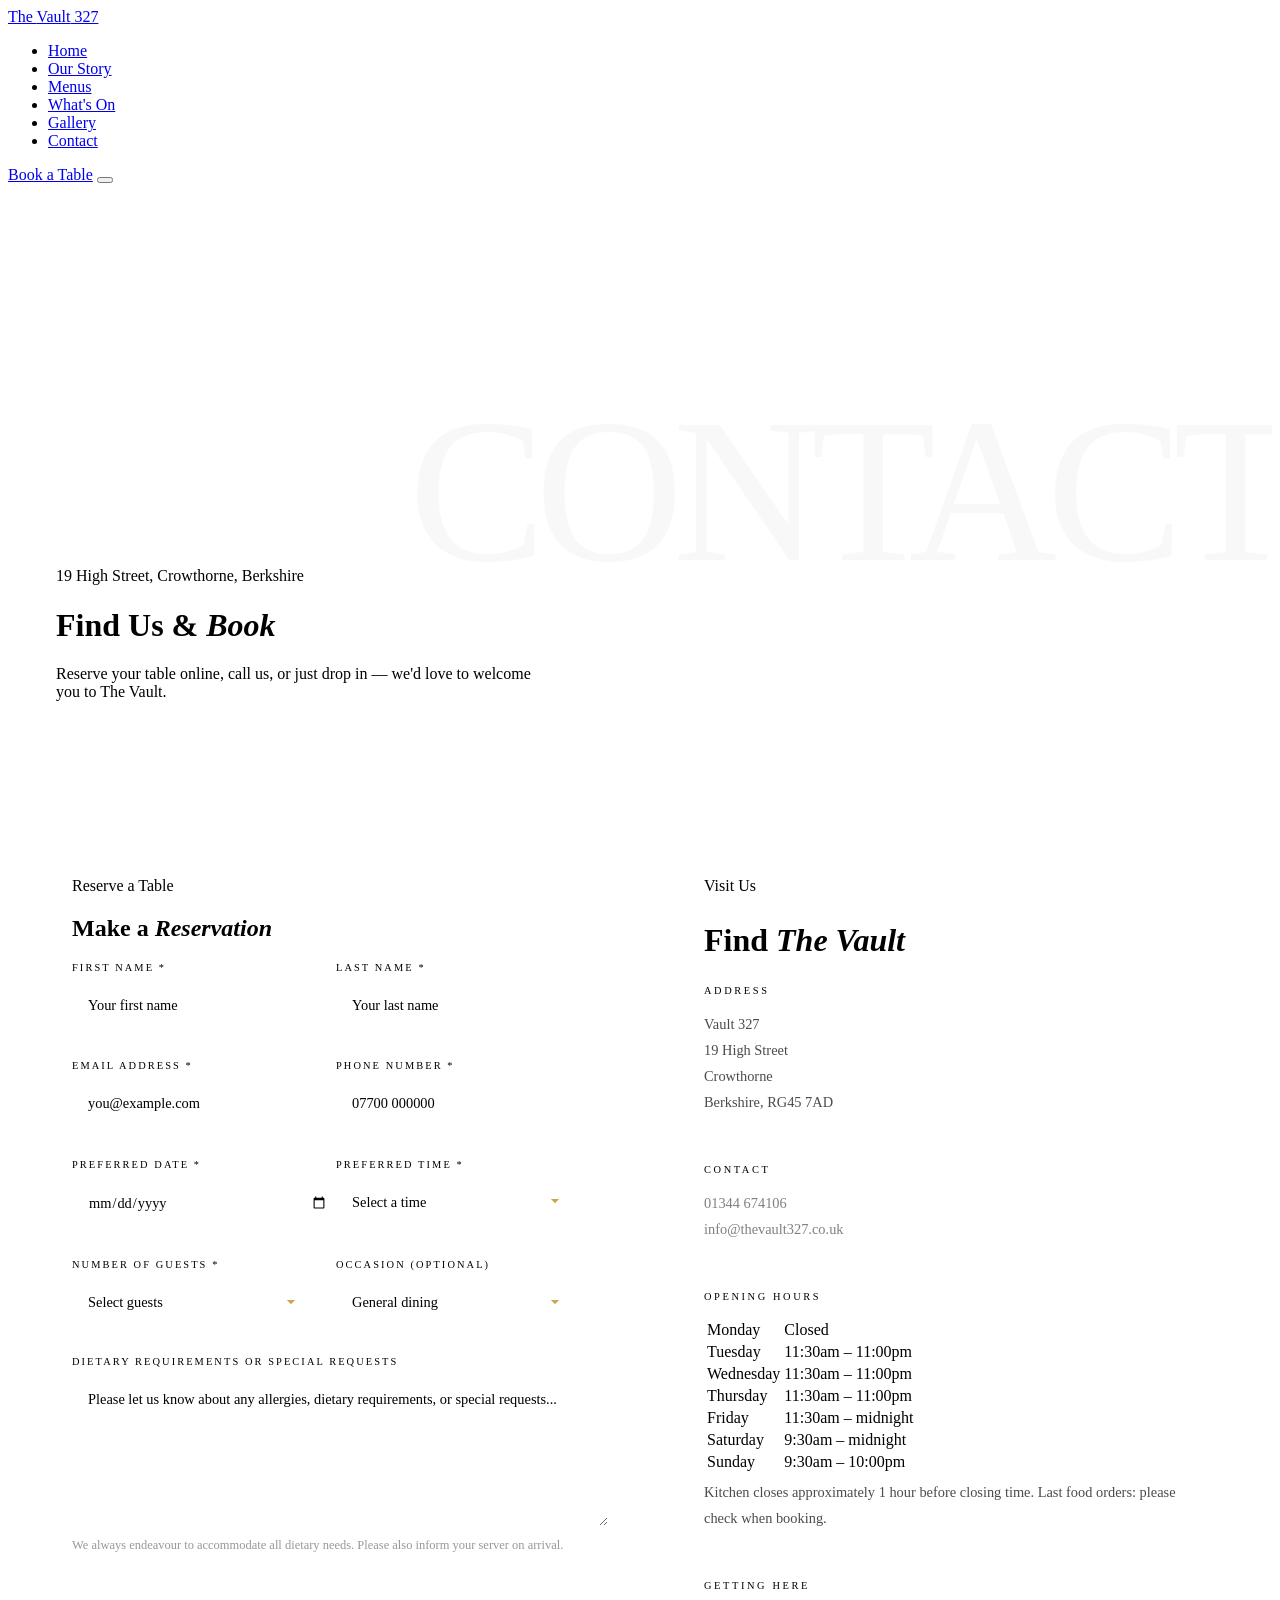
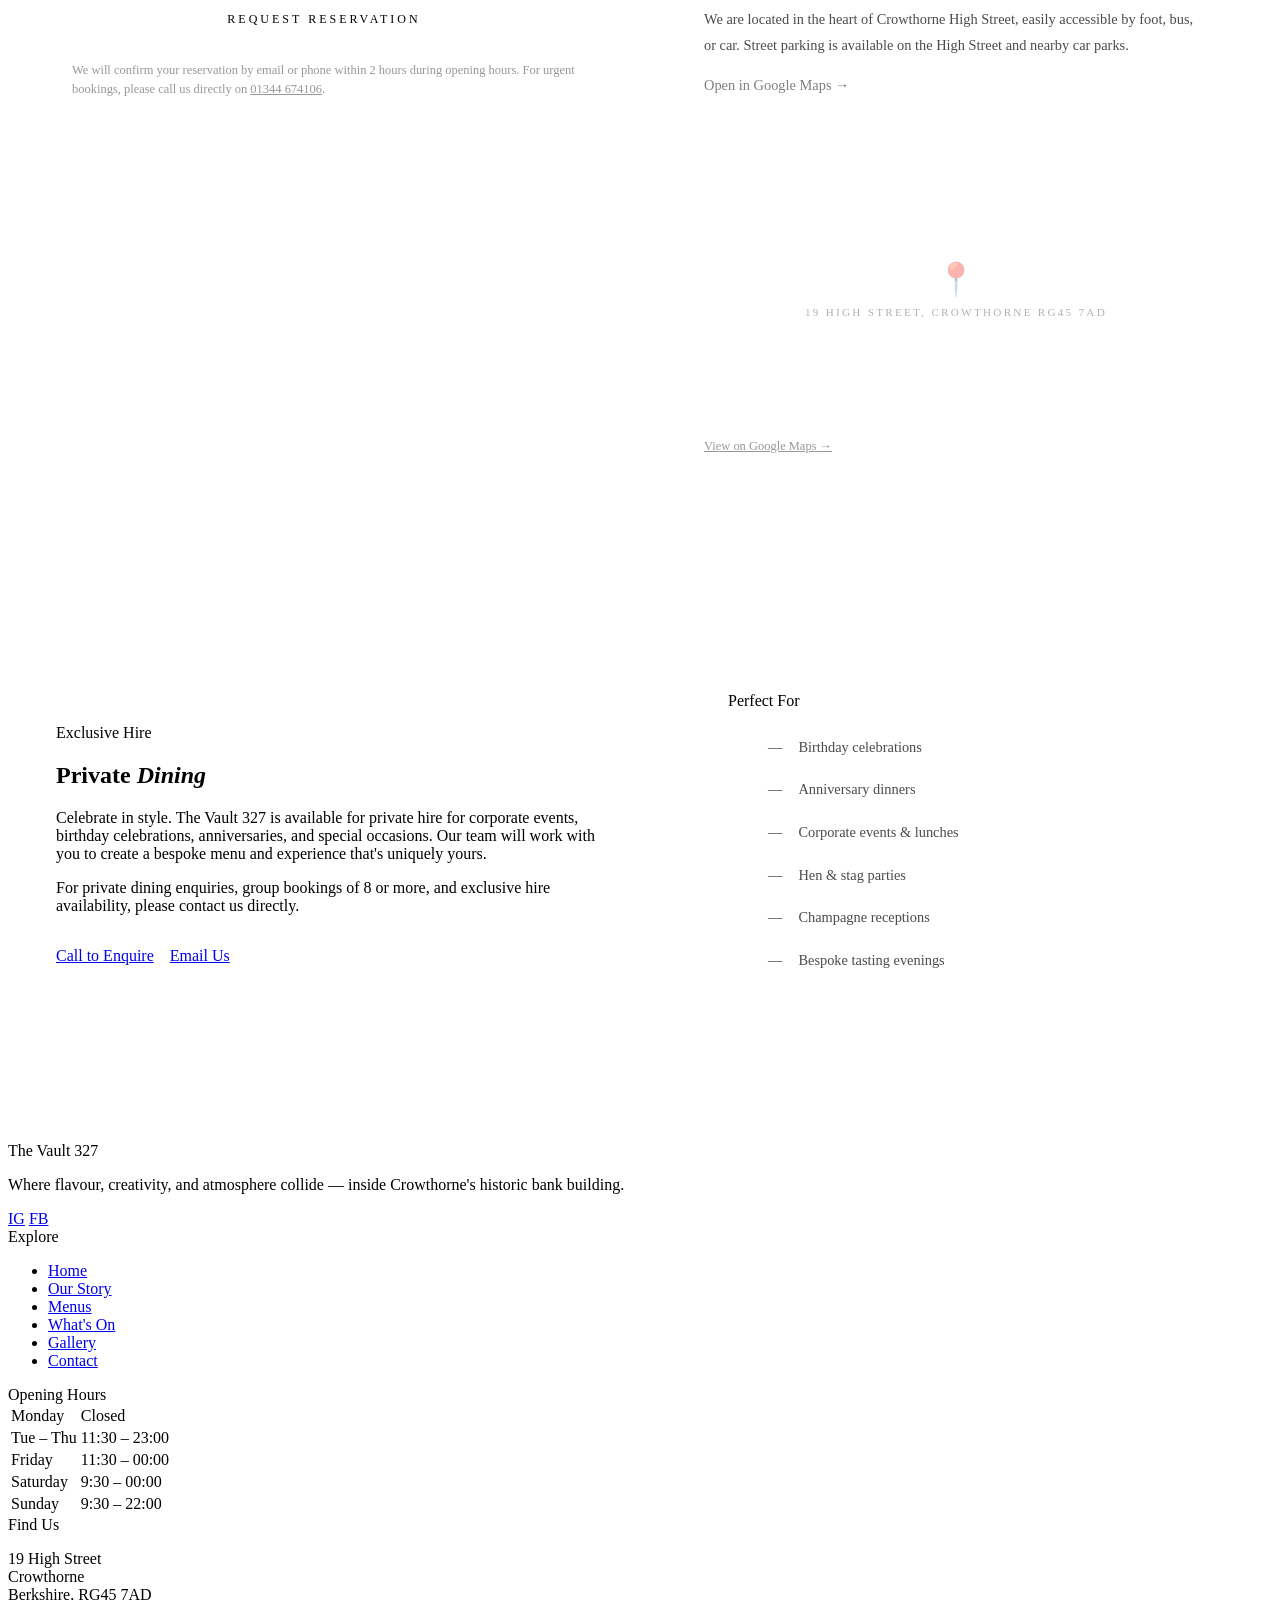
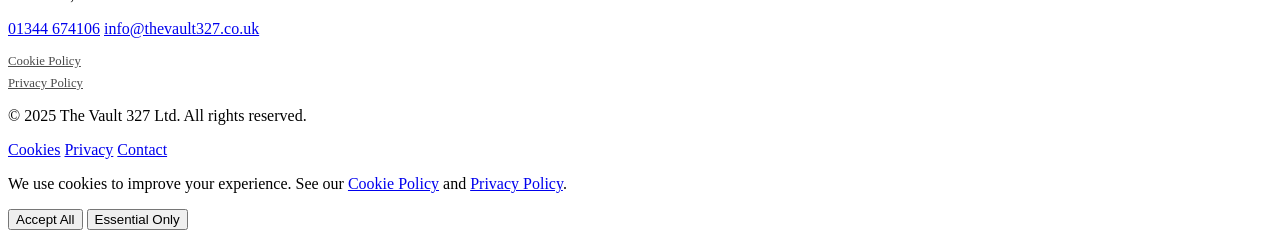
<file: events.html>
<!DOCTYPE html>
<html lang="en">
<head>
  <meta charset="UTF-8">
  <meta name="viewport" content="width=device-width, initial-scale=1.0">
  <title>Contact & Bookings — The Vault 327, Crowthorne</title>
  <meta name="description" content="Book a table at The Vault 327, Crowthorne. Call 01344 674106 or use our online booking form. 19 High Street, Crowthorne, Berkshire RG45 7AD.">
  <link rel="icon" type="image/svg+xml" href="public/favicon.svg">
  <link rel="stylesheet" href="public/style.css">
  <style>
    .contact-hero {
      background: var(--void);
      min-height: 45vh;
      display: flex;
      align-items: flex-end;
      padding: 8rem 3rem 5rem;
      position: relative;
      overflow: hidden;
    }
    .contact-hero::after {
      content: 'CONTACT';
      position: absolute;
      right: -1rem; top: 50%;
      transform: translateY(-50%);
      font-family: var(--font-display);
      font-size: 16vw;
      font-weight: 300;
      color: var(--gold);
      opacity: 0.025;
      letter-spacing: -0.05em;
      pointer-events: none;
    }
    .contact-hero-content { position: relative; z-index: 1; }

    /* Two col layout */
    .contact-main {
      display: grid;
      grid-template-columns: 1fr 1fr;
      min-height: 70vh;
    }
    .contact-form-col {
      background: var(--obsidian);
      padding: 5rem 4rem;
      border-right: 1px solid var(--border);
    }
    .contact-info-col {
      background: var(--charcoal);
      padding: 5rem 4rem;
    }

    /* Form */
    .form-group { margin-bottom: 2rem; }
    .form-group label {
      display: block;
      font-family: var(--font-sans);
      font-size: 0.65rem;
      letter-spacing: 0.2em;
      text-transform: uppercase;
      color: var(--gold);
      margin-bottom: 0.6rem;
    }
    .form-group input,
    .form-group select,
    .form-group textarea {
      width: 100%;
      background: transparent;
      border: 1px solid var(--border);
      color: var(--cream);
      font-family: var(--font-body);
      font-size: 0.9rem;
      padding: 0.9rem 1rem;
      outline: none;
      transition: border-color 0.3s;
      -webkit-appearance: none;
      appearance: none;
      border-radius: 0;
    }
    .form-group input::placeholder,
    .form-group textarea::placeholder { color: var(--muted); }
    .form-group input:focus,
    .form-group select:focus,
    .form-group textarea:focus { border-color: var(--gold); }
    .form-group textarea { min-height: 120px; resize: vertical; }
    .form-group select {
      background-image: url("data:image/svg+xml,%3Csvg xmlns='http://www.w3.org/2000/svg' viewBox='0 0 12 8'%3E%3Cpath fill='%23c9a84c' d='M1 1l5 5 5-5'/%3E%3C/svg%3E");
      background-repeat: no-repeat;
      background-position: right 1rem center;
      background-size: 10px;
      background-color: var(--charcoal);
    }
    .form-group select option { background: var(--charcoal); color: var(--cream); }
    .form-row { display: grid; grid-template-columns: 1fr 1fr; gap: 1.5rem; }
    .form-note { font-size: 0.78rem; color: var(--cream); opacity: 0.4; margin-top: 0.4rem; line-height: 1.5; }

    .form-submit {
      width: 100%;
      background: var(--gold);
      color: var(--obsidian);
      border: none;
      font-family: var(--font-sans);
      font-size: 0.75rem;
      letter-spacing: 0.25em;
      text-transform: uppercase;
      padding: 1.1rem;
      cursor: none;
      transition: background 0.3s;
      margin-top: 0.5rem;
    }
    .form-submit:hover { background: var(--gold-light); }

    .form-success {
      display: none;
      padding: 2rem;
      border: 1px solid var(--gold-dim);
      background: rgba(201,168,76,0.05);
      text-align: center;
    }
    .form-success.show { display: block; }
    .form-success h3 { font-style: italic; color: var(--gold); margin-bottom: 0.5rem; }
    .form-success p { font-size: 0.88rem; opacity: 0.7; }

    /* Info section */
    .info-block { margin-bottom: 3rem; }
    .info-block-title {
      font-family: var(--font-sans);
      font-size: 0.65rem;
      letter-spacing: 0.25em;
      text-transform: uppercase;
      color: var(--gold);
      margin-bottom: 1rem;
      display: block;
    }
    .info-block p { font-size: 0.9rem; color: var(--cream); opacity: 0.7; line-height: 1.8; }
    .info-block a { color: var(--cream); text-decoration: none; opacity: 0.7; transition: color 0.3s, opacity 0.3s; }
    .info-block a:hover { color: var(--gold-light); opacity: 1; }

    /* Map embed area */
    .map-embed {
      width: 100%;
      aspect-ratio: 16/9;
      border: 1px solid var(--border);
      background: var(--void);
      overflow: hidden;
      margin-top: 2rem;
    }
    .map-embed iframe {
      width: 100%; height: 100%;
      border: none;
      filter: grayscale(1) invert(0.9) sepia(0.2) saturate(0.5);
    }
    .map-placeholder {
      width: 100%;
      aspect-ratio: 16/9;
      border: 1px solid var(--border);
      background: var(--void);
      display: flex;
      flex-direction: column;
      align-items: center;
      justify-content: center;
      gap: 0.5rem;
      margin-top: 2rem;
    }
    .map-placeholder span:first-child {
      font-family: var(--font-display);
      font-size: 2rem;
      color: var(--gold);
      opacity: 0.4;
    }
    .map-placeholder span:last-child {
      font-family: var(--font-sans);
      font-size: 0.7rem;
      letter-spacing: 0.2em;
      text-transform: uppercase;
      color: var(--cream);
      opacity: 0.3;
    }

    /* Private dining */
    .private-dining {
      background: var(--void);
      padding: 6rem 3rem;
    }
    .private-dining-inner {
      max-width: 1200px;
      margin: 0 auto;
      display: grid;
      grid-template-columns: 1fr 1fr;
      gap: 5rem;
      align-items: center;
    }

    @media (max-width: 900px) {
      .contact-hero { padding: 7rem 1.5rem 3rem; }
      .contact-main { grid-template-columns: 1fr; }
      .contact-form-col { padding: 3rem 1.5rem; border-right: none; border-bottom: 1px solid var(--border); }
      .contact-info-col { padding: 3rem 1.5rem; }
      .form-row { grid-template-columns: 1fr; }
      .private-dining { padding: 4rem 1.5rem; }
      .private-dining-inner { grid-template-columns: 1fr; gap: 2rem; }
    }
  </style>
</head>
<body>

  <div class="cursor"></div>
  <div class="cursor-ring"></div>

  <nav class="nav">
    <a href="index.html" class="nav-logo">The <span>Vault</span> 327</a>
    <ul class="nav-links">
      <li><a href="index.html">Home</a></li>
      <li><a href="restaurant.html">Our Story</a></li>
      <li><a href="menus.html">Menus</a></li>
      <li><a href="events.html">What's On</a></li>
      <li><a href="gallery.html">Gallery</a></li>
      <li><a href="contact.html">Contact</a></li>
    </ul>
    <a href="contact.html#book" class="nav-book">Book a Table</a>
    <button class="nav-toggle" aria-label="Toggle menu">
      <span></span><span></span><span></span>
    </button>
  </nav>

  <div class="contact-hero">
    <div class="contact-hero-content reveal">
      <span class="eyebrow">19 High Street, Crowthorne, Berkshire</span>
      <h1>Find Us &amp; <em class="display-italic">Book</em></h1>
      <div class="divider"></div>
      <p class="body-text" style="max-width:500px">Reserve your table online, call us, or just drop in — we'd love to welcome you to The Vault.</p>
    </div>
  </div>

  <div class="contact-main" id="book">

    <!-- Booking Form -->
    <div class="contact-form-col">
      <div class="reveal">
        <span class="eyebrow">Reserve a Table</span>
        <h2>Make a <em class="display-italic">Reservation</em></h2>
        <div class="divider"></div>
      </div>

      <form id="booking-form" class="reveal" novalidate>
        <div class="form-row">
          <div class="form-group">
            <label for="fname">First Name *</label>
            <input type="text" id="fname" name="fname" placeholder="Your first name" required>
          </div>
          <div class="form-group">
            <label for="lname">Last Name *</label>
            <input type="text" id="lname" name="lname" placeholder="Your last name" required>
          </div>
        </div>
        <div class="form-row">
          <div class="form-group">
            <label for="email">Email Address *</label>
            <input type="email" id="email" name="email" placeholder="you@example.com" required>
          </div>
          <div class="form-group">
            <label for="phone">Phone Number *</label>
            <input type="tel" id="phone" name="phone" placeholder="07700 000000" required>
          </div>
        </div>
        <div class="form-row">
          <div class="form-group">
            <label for="date">Preferred Date *</label>
            <input type="date" id="date" name="date" required>
          </div>
          <div class="form-group">
            <label for="time">Preferred Time *</label>
            <select id="time" name="time" required>
              <option value="" disabled selected>Select a time</option>
              <optgroup label="Lunch">
                <option>12:00</option>
                <option>12:30</option>
                <option>13:00</option>
                <option>13:30</option>
                <option>14:00</option>
                <option>14:30</option>
              </optgroup>
              <optgroup label="Afternoon Tea (12–5pm)">
                <option>12:30</option>
                <option>14:00</option>
                <option>15:30</option>
              </optgroup>
              <optgroup label="Dinner">
                <option>17:30</option>
                <option>18:00</option>
                <option>18:30</option>
                <option>19:00</option>
                <option>19:30</option>
                <option>20:00</option>
                <option>20:30</option>
                <option>21:00</option>
              </optgroup>
            </select>
          </div>
        </div>
        <div class="form-row">
          <div class="form-group">
            <label for="guests">Number of Guests *</label>
            <select id="guests" name="guests" required>
              <option value="" disabled selected>Select guests</option>
              <option>1</option><option>2</option><option>3</option><option>4</option>
              <option>5</option><option>6</option><option>7</option><option>8</option>
              <option>9</option><option>10+</option>
            </select>
          </div>
          <div class="form-group">
            <label for="occasion">Occasion (optional)</label>
            <select id="occasion" name="occasion">
              <option value="" selected>General dining</option>
              <option>Birthday</option>
              <option>Anniversary</option>
              <option>Business lunch</option>
              <option>Afternoon Tea</option>
              <option>Sunday Roast</option>
              <option>Steak Night (Thu)</option>
              <option>Special occasion</option>
            </select>
          </div>
        </div>
        <div class="form-group">
          <label for="dietary">Dietary Requirements or Special Requests</label>
          <textarea id="dietary" name="dietary" placeholder="Please let us know about any allergies, dietary requirements, or special requests..."></textarea>
          <p class="form-note">We always endeavour to accommodate all dietary needs. Please also inform your server on arrival.</p>
        </div>
        <button type="submit" class="form-submit">Request Reservation</button>
        <p class="form-note" style="margin-top:1rem">We will confirm your reservation by email or phone within 2 hours during opening hours. For urgent bookings, please call us directly on <a href="tel:01344674106" style="color:var(--gold)">01344 674106</a>.</p>
      </form>

      <div class="form-success" id="form-success">
        <h3>Reservation Request Received</h3>
        <p>Thank you — we'll be in touch within 2 hours to confirm your booking. We look forward to welcoming you to The Vault.</p>
        <a href="menus.html" class="btn-outline mt-2" style="display:inline-block">Browse Our Menus</a>
      </div>
    </div>

    <!-- Info Column -->
    <div class="contact-info-col">
      <div class="reveal">
        <span class="eyebrow">Visit Us</span>
        <h2 style="font-size:2rem">Find <em class="display-italic">The Vault</em></h2>
        <div class="divider"></div>
      </div>

      <div class="info-block reveal">
        <span class="info-block-title">Address</span>
        <p>Vault 327<br>19 High Street<br>Crowthorne<br>Berkshire, RG45 7AD</p>
      </div>

      <div class="info-block reveal">
        <span class="info-block-title">Contact</span>
        <p>
          <a href="tel:01344674106">01344 674106</a><br>
          <a href="mailto:info@thevault327.co.uk">info@thevault327.co.uk</a>
        </p>
      </div>

      <div class="info-block reveal">
        <span class="info-block-title">Opening Hours</span>
        <table class="hours-table" style="max-width:320px">
          <tr class="closed"><td>Monday</td><td>Closed</td></tr>
          <tr><td>Tuesday</td><td>11:30am – 11:00pm</td></tr>
          <tr><td>Wednesday</td><td>11:30am – 11:00pm</td></tr>
          <tr><td>Thursday</td><td>11:30am – 11:00pm</td></tr>
          <tr><td>Friday</td><td>11:30am – midnight</td></tr>
          <tr><td>Saturday</td><td>9:30am – midnight</td></tr>
          <tr><td>Sunday</td><td>9:30am – 10:00pm</td></tr>
        </table>
        <p class="form-note mt-1">Kitchen closes approximately 1 hour before closing time. Last food orders: please check when booking.</p>
      </div>

      <div class="info-block reveal">
        <span class="info-block-title">Getting Here</span>
        <p>We are located in the heart of Crowthorne High Street, easily accessible by foot, bus, or car. Street parking is available on the High Street and nearby car parks.</p>
        <p style="margin-top:0.5rem"><a href="https://maps.google.com/?q=19+High+Street+Crowthorne+RG45+7AD" target="_blank" rel="noopener" style="color:var(--gold)">Open in Google Maps →</a></p>
      </div>

      <!-- Map -->
      <div class="map-placeholder">
        <span>📍</span>
        <span>19 High Street, Crowthorne RG45 7AD</span>
      </div>
      <p class="form-note mt-1">
        <a href="https://maps.google.com/?q=The+Vault+327,+19+High+Street,+Crowthorne,+RG45+7AD" target="_blank" rel="noopener" style="color:var(--gold)">View on Google Maps →</a>
      </p>
    </div>
  </div>

  <!-- Private Dining -->
  <section class="private-dining">
    <div class="private-dining-inner">
      <div class="reveal">
        <span class="eyebrow">Exclusive Hire</span>
        <h2>Private <em class="display-italic">Dining</em></h2>
        <div class="divider"></div>
        <p class="body-text">Celebrate in style. The Vault 327 is available for private hire for corporate events, birthday celebrations, anniversaries, and special occasions. Our team will work with you to create a bespoke menu and experience that's uniquely yours.</p>
        <p class="body-text mt-1">For private dining enquiries, group bookings of 8 or more, and exclusive hire availability, please contact us directly.</p>
        <div style="display:flex;gap:1rem;flex-wrap:wrap;margin-top:2rem">
          <a href="tel:01344674106" class="btn-primary">Call to Enquire</a>
          <a href="mailto:info@thevault327.co.uk" class="btn-outline">Email Us</a>
        </div>
      </div>
      <div class="reveal-right">
        <div style="border:1px solid var(--border-strong);padding:3rem">
          <span class="eyebrow">Perfect For</span>
          <ul style="list-style:none;margin-top:1rem">
            <li style="padding:0.8rem 0;border-bottom:1px solid var(--border);font-size:0.9rem;color:var(--cream);opacity:0.7;display:flex;align-items:center;gap:1rem"><span style="color:var(--gold)">—</span> Birthday celebrations</li>
            <li style="padding:0.8rem 0;border-bottom:1px solid var(--border);font-size:0.9rem;color:var(--cream);opacity:0.7;display:flex;align-items:center;gap:1rem"><span style="color:var(--gold)">—</span> Anniversary dinners</li>
            <li style="padding:0.8rem 0;border-bottom:1px solid var(--border);font-size:0.9rem;color:var(--cream);opacity:0.7;display:flex;align-items:center;gap:1rem"><span style="color:var(--gold)">—</span> Corporate events &amp; lunches</li>
            <li style="padding:0.8rem 0;border-bottom:1px solid var(--border);font-size:0.9rem;color:var(--cream);opacity:0.7;display:flex;align-items:center;gap:1rem"><span style="color:var(--gold)">—</span> Hen &amp; stag parties</li>
            <li style="padding:0.8rem 0;border-bottom:1px solid var(--border);font-size:0.9rem;color:var(--cream);opacity:0.7;display:flex;align-items:center;gap:1rem"><span style="color:var(--gold)">—</span> Champagne receptions</li>
            <li style="padding:0.8rem 0;font-size:0.9rem;color:var(--cream);opacity:0.7;display:flex;align-items:center;gap:1rem"><span style="color:var(--gold)">—</span> Bespoke tasting evenings</li>
          </ul>
        </div>
      </div>
    </div>
  </section>

  <footer>
    <div class="footer-grid">
      <div class="footer-col">
        <div class="footer-brand-name">The Vault 327</div>
        <p class="footer-tagline">Where flavour, creativity, and atmosphere collide — inside Crowthorne's historic bank building.</p>
        <div class="footer-social">
          <a href="https://www.instagram.com/the_vault327/" aria-label="Instagram" target="_blank" rel="noopener">IG</a>
          <a href="https://www.facebook.com/p/The-Vault-327-61555501597616/" aria-label="Facebook" target="_blank" rel="noopener">FB</a>
        </div>
      </div>
      <div class="footer-col">
        <div class="footer-col-title">Explore</div>
        <ul>
          <li><a href="index.html">Home</a></li>
          <li><a href="restaurant.html">Our Story</a></li>
          <li><a href="menus.html">Menus</a></li>
          <li><a href="events.html">What's On</a></li>
          <li><a href="gallery.html">Gallery</a></li>
          <li><a href="contact.html">Contact</a></li>
        </ul>
      </div>
      <div class="footer-col">
        <div class="footer-col-title">Opening Hours</div>
        <table class="hours-table">
          <tr class="closed"><td>Monday</td><td>Closed</td></tr>
          <tr><td>Tue – Thu</td><td>11:30 – 23:00</td></tr>
          <tr><td>Friday</td><td>11:30 – 00:00</td></tr>
          <tr><td>Saturday</td><td>9:30 – 00:00</td></tr>
          <tr><td>Sunday</td><td>9:30 – 22:00</td></tr>
        </table>
      </div>
      <div class="footer-col">
        <div class="footer-col-title">Find Us</div>
        <p>19 High Street<br>Crowthorne<br>Berkshire, RG45 7AD</p>
        <a href="tel:01344674106">01344 674106</a>
        <a href="mailto:info@thevault327.co.uk">info@thevault327.co.uk</a>
        <div style="margin-top:1rem">
          <a href="cookie-policy.html" style="font-size:0.8rem;color:var(--gold);opacity:0.7;display:block;margin-bottom:0.3rem">Cookie Policy</a>
          <a href="privacy-policy.html" style="font-size:0.8rem;color:var(--gold);opacity:0.7;">Privacy Policy</a>
        </div>
      </div>
    </div>
    <div class="footer-bottom">
      <p>© 2025 The Vault 327 Ltd. All rights reserved.</p>
      <div class="footer-bottom-links">
        <a href="cookie-policy.html">Cookies</a>
        <a href="privacy-policy.html">Privacy</a>
        <a href="contact.html">Contact</a>
      </div>
    </div>
  </footer>

  <div class="cookie-banner" id="cookie-banner" role="dialog" aria-label="Cookie consent">
    <p>We use cookies to improve your experience. See our <a href="cookie-policy.html">Cookie Policy</a> and <a href="privacy-policy.html">Privacy Policy</a>.</p>
    <div class="cookie-actions">
      <button class="btn-accept" id="cookie-accept">Accept All</button>
      <button class="btn-decline" id="cookie-decline">Essential Only</button>
    </div>
  </div>

  <script src="public/script.js"></script>
  <script>
    // Set min date to today
    const dateInput = document.getElementById('date');
    if (dateInput) {
      const today = new Date().toISOString().split('T')[0];
      dateInput.min = today;
    }

    // Form submit (frontend demo — integrate with your booking system)
    const form = document.getElementById('booking-form');
    const success = document.getElementById('form-success');
    if (form) {
      form.addEventListener('submit', e => {
        e.preventDefault();
        // Validate
        const required = form.querySelectorAll('[required]');
        let valid = true;
        required.forEach(el => {
          if (!el.value.trim()) { el.style.borderColor = '#c0392b'; valid = false; }
          else { el.style.borderColor = ''; }
        });
        if (!valid) return;
        // Show success
        form.style.display = 'none';
        success.classList.add('show');
      });
    }
  </script>
</body>
</html>
</file>
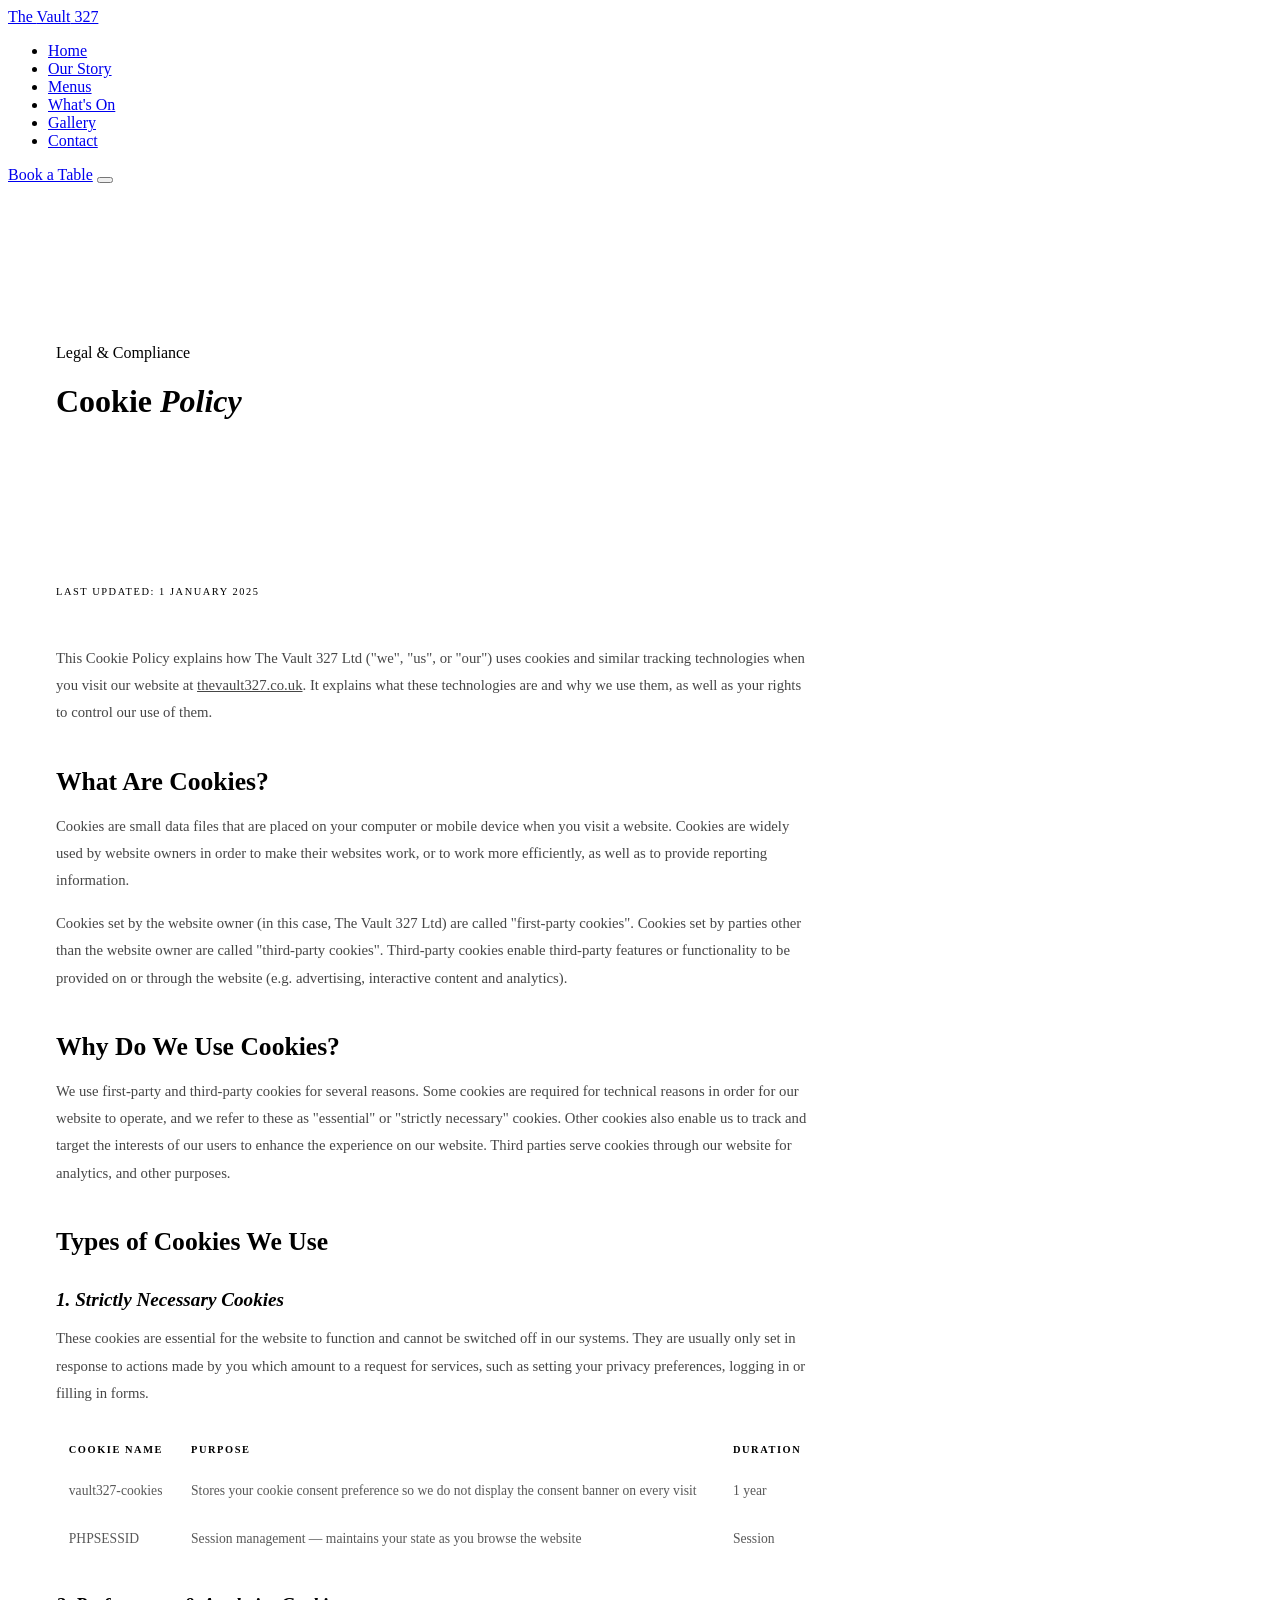
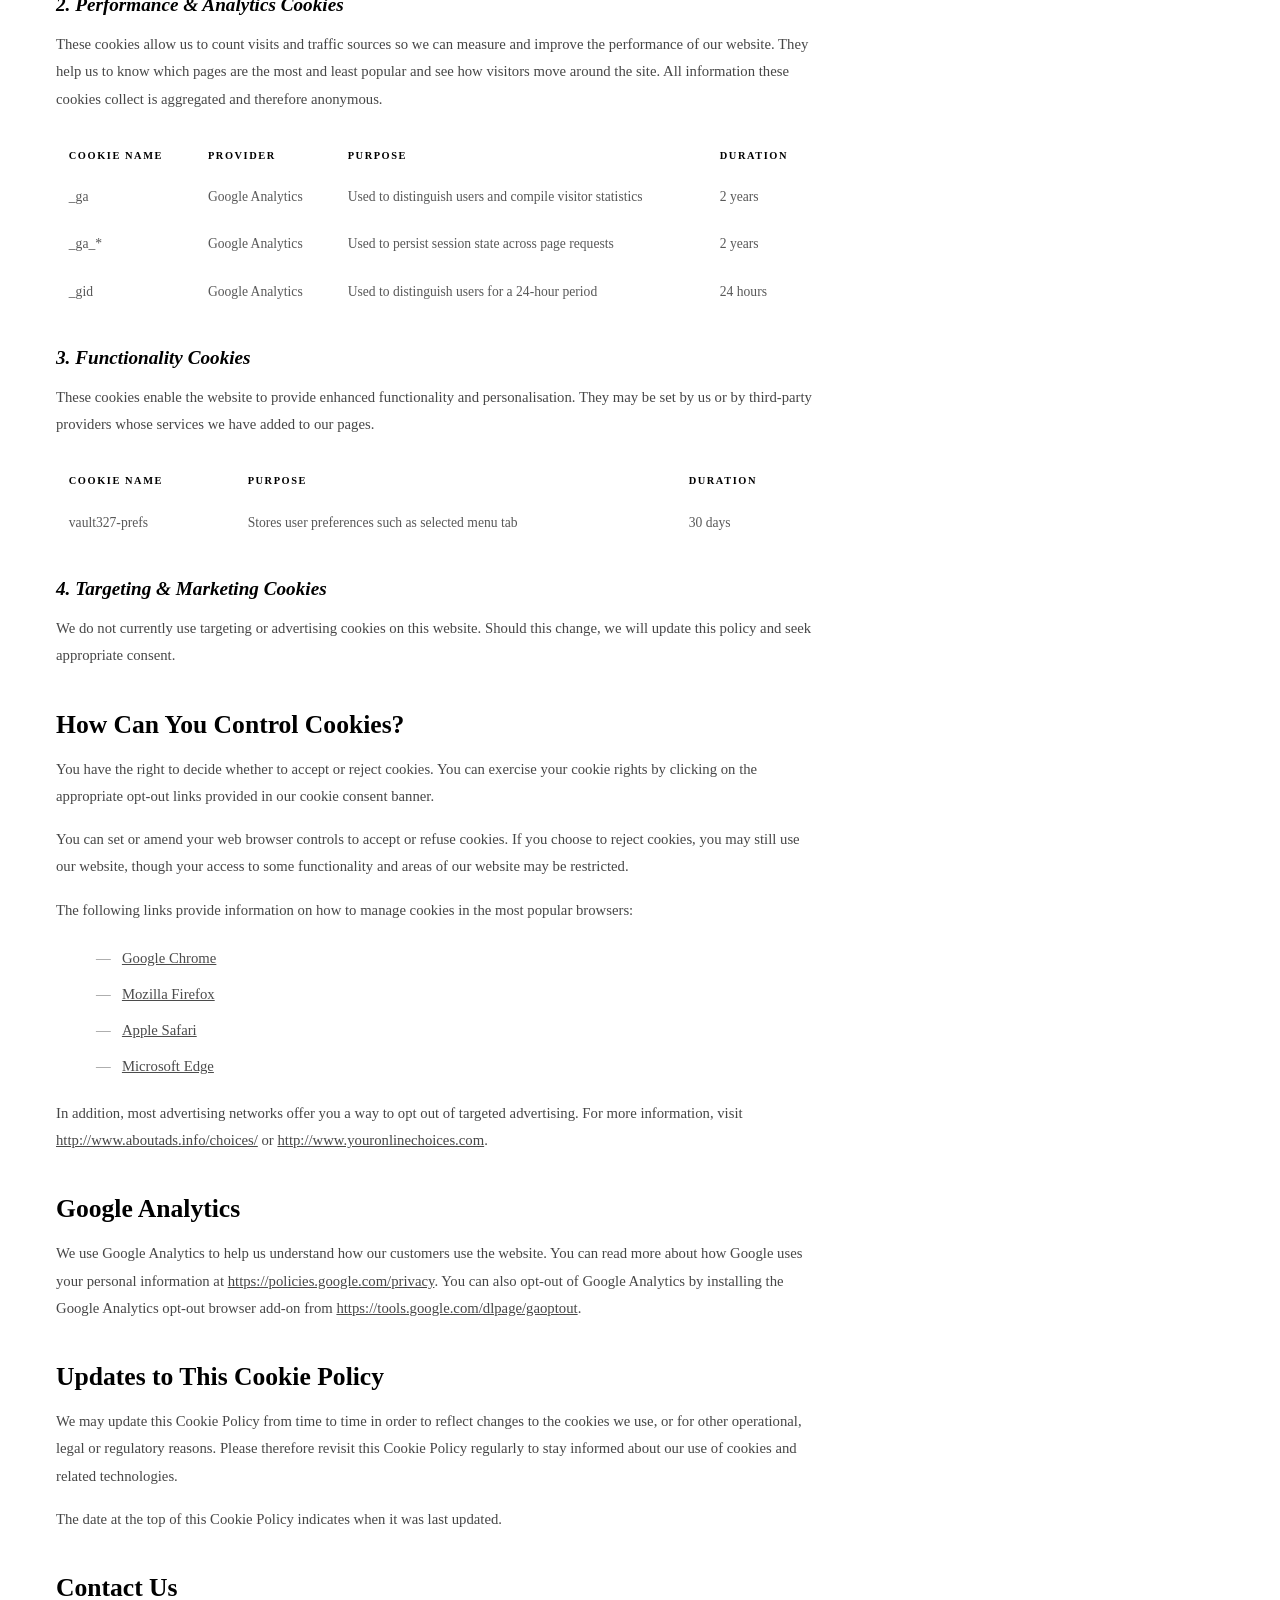
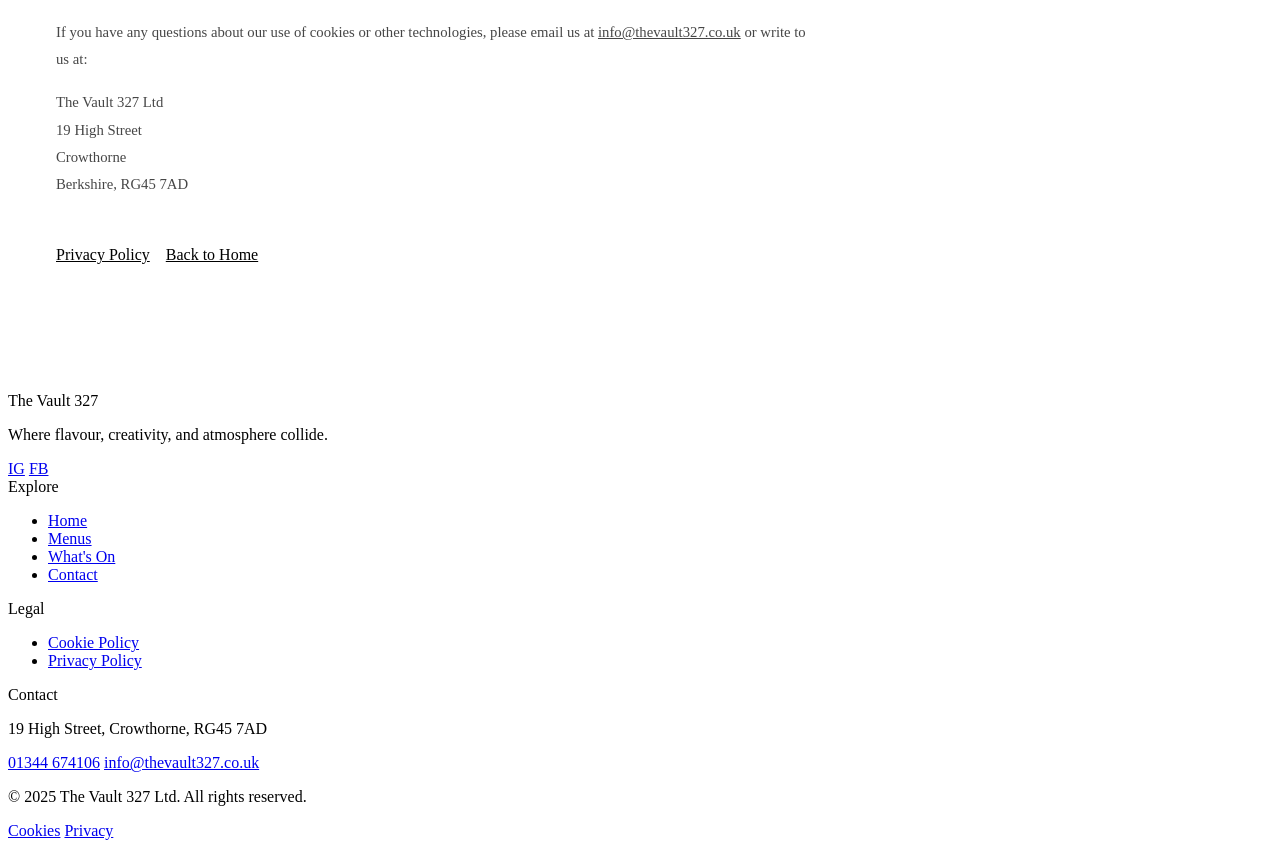
<file: gallery.html>
<!DOCTYPE html>
<html lang="en">
<head>
  <meta charset="UTF-8">
  <meta name="viewport" content="width=device-width, initial-scale=1.0">
  <title>Cookie Policy — The Vault 327</title>
  <meta name="description" content="Cookie Policy for The Vault 327 restaurant website.">
  <link rel="icon" type="image/svg+xml" href="public/favicon.svg">
  <link rel="stylesheet" href="public/style.css">
  <style>
    .policy-hero { background: var(--void); padding: 10rem 3rem 5rem; }
    .policy-body { background: var(--obsidian); padding: 4rem 3rem 8rem; }
    .policy-content { max-width: 760px; }
    .policy-content h2 { font-size: 1.6rem; margin: 2.5rem 0 1rem; color: var(--cream); }
    .policy-content h3 { font-size: 1.2rem; margin: 2rem 0 0.8rem; color: var(--gold-light); font-style: italic; }
    .policy-content p { font-size: 0.92rem; color: var(--cream); opacity: 0.72; line-height: 1.85; margin-bottom: 1rem; }
    .policy-content ul { list-style: none; margin: 0 0 1rem 0; }
    .policy-content ul li { font-size: 0.92rem; color: var(--cream); opacity: 0.7; line-height: 1.8; padding: 0.3rem 0; display: flex; gap: 0.7rem; }
    .policy-content ul li::before { content: '—'; color: var(--gold); opacity: 0.6; flex-shrink: 0; }
    .policy-content a { color: var(--gold); text-decoration: underline; }
    .policy-table { width: 100%; border-collapse: collapse; margin: 1.5rem 0; }
    .policy-table th { font-family: var(--font-sans); font-size: 0.65rem; letter-spacing: 0.15em; text-transform: uppercase; color: var(--gold); text-align: left; padding: 0.8rem; border-bottom: 1px solid var(--border); }
    .policy-table td { font-size: 0.85rem; color: var(--cream); opacity: 0.65; padding: 0.8rem; border-bottom: 1px solid var(--border); vertical-align: top; line-height: 1.6; }
    .policy-table tr:last-child td { border-bottom: none; }
    .last-updated { font-family: var(--font-sans); font-size: 0.65rem; letter-spacing: 0.15em; text-transform: uppercase; color: var(--muted); margin-bottom: 3rem; display: block; }
    @media (max-width: 900px) { .policy-hero { padding: 8rem 1.5rem 3rem; } .policy-body { padding: 3rem 1.5rem 5rem; } }
  </style>
</head>
<body>

  <div class="cursor"></div>
  <div class="cursor-ring"></div>

  <nav class="nav">
    <a href="index.html" class="nav-logo">The <span>Vault</span> 327</a>
    <ul class="nav-links">
      <li><a href="index.html">Home</a></li>
      <li><a href="restaurant.html">Our Story</a></li>
      <li><a href="menus.html">Menus</a></li>
      <li><a href="events.html">What's On</a></li>
      <li><a href="gallery.html">Gallery</a></li>
      <li><a href="contact.html">Contact</a></li>
    </ul>
    <a href="contact.html#book" class="nav-book">Book a Table</a>
    <button class="nav-toggle" aria-label="Toggle menu">
      <span></span><span></span><span></span>
    </button>
  </nav>

  <div class="policy-hero">
    <div class="reveal">
      <span class="eyebrow">Legal &amp; Compliance</span>
      <h1>Cookie <em class="display-italic">Policy</em></h1>
      <div class="divider"></div>
    </div>
  </div>

  <div class="policy-body">
    <div class="policy-content">
      <span class="last-updated">Last updated: 1 January 2025</span>

      <p>This Cookie Policy explains how The Vault 327 Ltd ("we", "us", or "our") uses cookies and similar tracking technologies when you visit our website at <a href="https://thevault327.co.uk">thevault327.co.uk</a>. It explains what these technologies are and why we use them, as well as your rights to control our use of them.</p>

      <h2>What Are Cookies?</h2>
      <p>Cookies are small data files that are placed on your computer or mobile device when you visit a website. Cookies are widely used by website owners in order to make their websites work, or to work more efficiently, as well as to provide reporting information.</p>
      <p>Cookies set by the website owner (in this case, The Vault 327 Ltd) are called "first-party cookies". Cookies set by parties other than the website owner are called "third-party cookies". Third-party cookies enable third-party features or functionality to be provided on or through the website (e.g. advertising, interactive content and analytics).</p>

      <h2>Why Do We Use Cookies?</h2>
      <p>We use first-party and third-party cookies for several reasons. Some cookies are required for technical reasons in order for our website to operate, and we refer to these as "essential" or "strictly necessary" cookies. Other cookies also enable us to track and target the interests of our users to enhance the experience on our website. Third parties serve cookies through our website for analytics, and other purposes.</p>

      <h2>Types of Cookies We Use</h2>

      <h3>1. Strictly Necessary Cookies</h3>
      <p>These cookies are essential for the website to function and cannot be switched off in our systems. They are usually only set in response to actions made by you which amount to a request for services, such as setting your privacy preferences, logging in or filling in forms.</p>
      <table class="policy-table">
        <thead>
          <tr>
            <th>Cookie Name</th>
            <th>Purpose</th>
            <th>Duration</th>
          </tr>
        </thead>
        <tbody>
          <tr>
            <td>vault327-cookies</td>
            <td>Stores your cookie consent preference so we do not display the consent banner on every visit</td>
            <td>1 year</td>
          </tr>
          <tr>
            <td>PHPSESSID</td>
            <td>Session management — maintains your state as you browse the website</td>
            <td>Session</td>
          </tr>
        </tbody>
      </table>

      <h3>2. Performance &amp; Analytics Cookies</h3>
      <p>These cookies allow us to count visits and traffic sources so we can measure and improve the performance of our website. They help us to know which pages are the most and least popular and see how visitors move around the site. All information these cookies collect is aggregated and therefore anonymous.</p>
      <table class="policy-table">
        <thead>
          <tr>
            <th>Cookie Name</th>
            <th>Provider</th>
            <th>Purpose</th>
            <th>Duration</th>
          </tr>
        </thead>
        <tbody>
          <tr>
            <td>_ga</td>
            <td>Google Analytics</td>
            <td>Used to distinguish users and compile visitor statistics</td>
            <td>2 years</td>
          </tr>
          <tr>
            <td>_ga_*</td>
            <td>Google Analytics</td>
            <td>Used to persist session state across page requests</td>
            <td>2 years</td>
          </tr>
          <tr>
            <td>_gid</td>
            <td>Google Analytics</td>
            <td>Used to distinguish users for a 24-hour period</td>
            <td>24 hours</td>
          </tr>
        </tbody>
      </table>

      <h3>3. Functionality Cookies</h3>
      <p>These cookies enable the website to provide enhanced functionality and personalisation. They may be set by us or by third-party providers whose services we have added to our pages.</p>
      <table class="policy-table">
        <thead>
          <tr>
            <th>Cookie Name</th>
            <th>Purpose</th>
            <th>Duration</th>
          </tr>
        </thead>
        <tbody>
          <tr>
            <td>vault327-prefs</td>
            <td>Stores user preferences such as selected menu tab</td>
            <td>30 days</td>
          </tr>
        </tbody>
      </table>

      <h3>4. Targeting &amp; Marketing Cookies</h3>
      <p>We do not currently use targeting or advertising cookies on this website. Should this change, we will update this policy and seek appropriate consent.</p>

      <h2>How Can You Control Cookies?</h2>
      <p>You have the right to decide whether to accept or reject cookies. You can exercise your cookie rights by clicking on the appropriate opt-out links provided in our cookie consent banner.</p>
      <p>You can set or amend your web browser controls to accept or refuse cookies. If you choose to reject cookies, you may still use our website, though your access to some functionality and areas of our website may be restricted.</p>
      <p>The following links provide information on how to manage cookies in the most popular browsers:</p>
      <ul>
        <li><a href="https://support.google.com/chrome/answer/95647" target="_blank" rel="noopener">Google Chrome</a></li>
        <li><a href="https://support.mozilla.org/en-US/kb/cookies-information-websites-store-on-your-computer" target="_blank" rel="noopener">Mozilla Firefox</a></li>
        <li><a href="https://support.apple.com/en-gb/guide/safari/sfri11471/mac" target="_blank" rel="noopener">Apple Safari</a></li>
        <li><a href="https://support.microsoft.com/en-us/windows/manage-cookies-in-microsoft-edge" target="_blank" rel="noopener">Microsoft Edge</a></li>
      </ul>
      <p>In addition, most advertising networks offer you a way to opt out of targeted advertising. For more information, visit <a href="http://www.aboutads.info/choices/" target="_blank" rel="noopener">http://www.aboutads.info/choices/</a> or <a href="http://www.youronlinechoices.com" target="_blank" rel="noopener">http://www.youronlinechoices.com</a>.</p>

      <h2>Google Analytics</h2>
      <p>We use Google Analytics to help us understand how our customers use the website. You can read more about how Google uses your personal information at <a href="https://policies.google.com/privacy" target="_blank" rel="noopener">https://policies.google.com/privacy</a>. You can also opt-out of Google Analytics by installing the Google Analytics opt-out browser add-on from <a href="https://tools.google.com/dlpage/gaoptout" target="_blank" rel="noopener">https://tools.google.com/dlpage/gaoptout</a>.</p>

      <h2>Updates to This Cookie Policy</h2>
      <p>We may update this Cookie Policy from time to time in order to reflect changes to the cookies we use, or for other operational, legal or regulatory reasons. Please therefore revisit this Cookie Policy regularly to stay informed about our use of cookies and related technologies.</p>
      <p>The date at the top of this Cookie Policy indicates when it was last updated.</p>

      <h2>Contact Us</h2>
      <p>If you have any questions about our use of cookies or other technologies, please email us at <a href="mailto:info@thevault327.co.uk">info@thevault327.co.uk</a> or write to us at:</p>
      <p>The Vault 327 Ltd<br>19 High Street<br>Crowthorne<br>Berkshire, RG45 7AD</p>

      <div style="margin-top:3rem;display:flex;gap:1rem;flex-wrap:wrap">
        <a href="privacy-policy.html" class="btn-outline">Privacy Policy</a>
        <a href="index.html" class="btn-primary">Back to Home</a>
      </div>
    </div>
  </div>

  <footer>
    <div class="footer-grid">
      <div class="footer-col">
        <div class="footer-brand-name">The Vault 327</div>
        <p class="footer-tagline">Where flavour, creativity, and atmosphere collide.</p>
        <div class="footer-social">
          <a href="https://www.instagram.com/the_vault327/" aria-label="Instagram" target="_blank" rel="noopener">IG</a>
          <a href="https://www.facebook.com/p/The-Vault-327-61555501597616/" aria-label="Facebook" target="_blank" rel="noopener">FB</a>
        </div>
      </div>
      <div class="footer-col">
        <div class="footer-col-title">Explore</div>
        <ul>
          <li><a href="index.html">Home</a></li>
          <li><a href="menus.html">Menus</a></li>
          <li><a href="events.html">What's On</a></li>
          <li><a href="contact.html">Contact</a></li>
        </ul>
      </div>
      <div class="footer-col">
        <div class="footer-col-title">Legal</div>
        <ul>
          <li><a href="cookie-policy.html">Cookie Policy</a></li>
          <li><a href="privacy-policy.html">Privacy Policy</a></li>
        </ul>
      </div>
      <div class="footer-col">
        <div class="footer-col-title">Contact</div>
        <p>19 High Street, Crowthorne, RG45 7AD</p>
        <a href="tel:01344674106">01344 674106</a>
        <a href="mailto:info@thevault327.co.uk">info@thevault327.co.uk</a>
      </div>
    </div>
    <div class="footer-bottom">
      <p>© 2025 The Vault 327 Ltd. All rights reserved.</p>
      <div class="footer-bottom-links">
        <a href="cookie-policy.html">Cookies</a>
        <a href="privacy-policy.html">Privacy</a>
      </div>
    </div>
  </footer>

  <script src="public/script.js"></script>
</body>
</html>
</file>
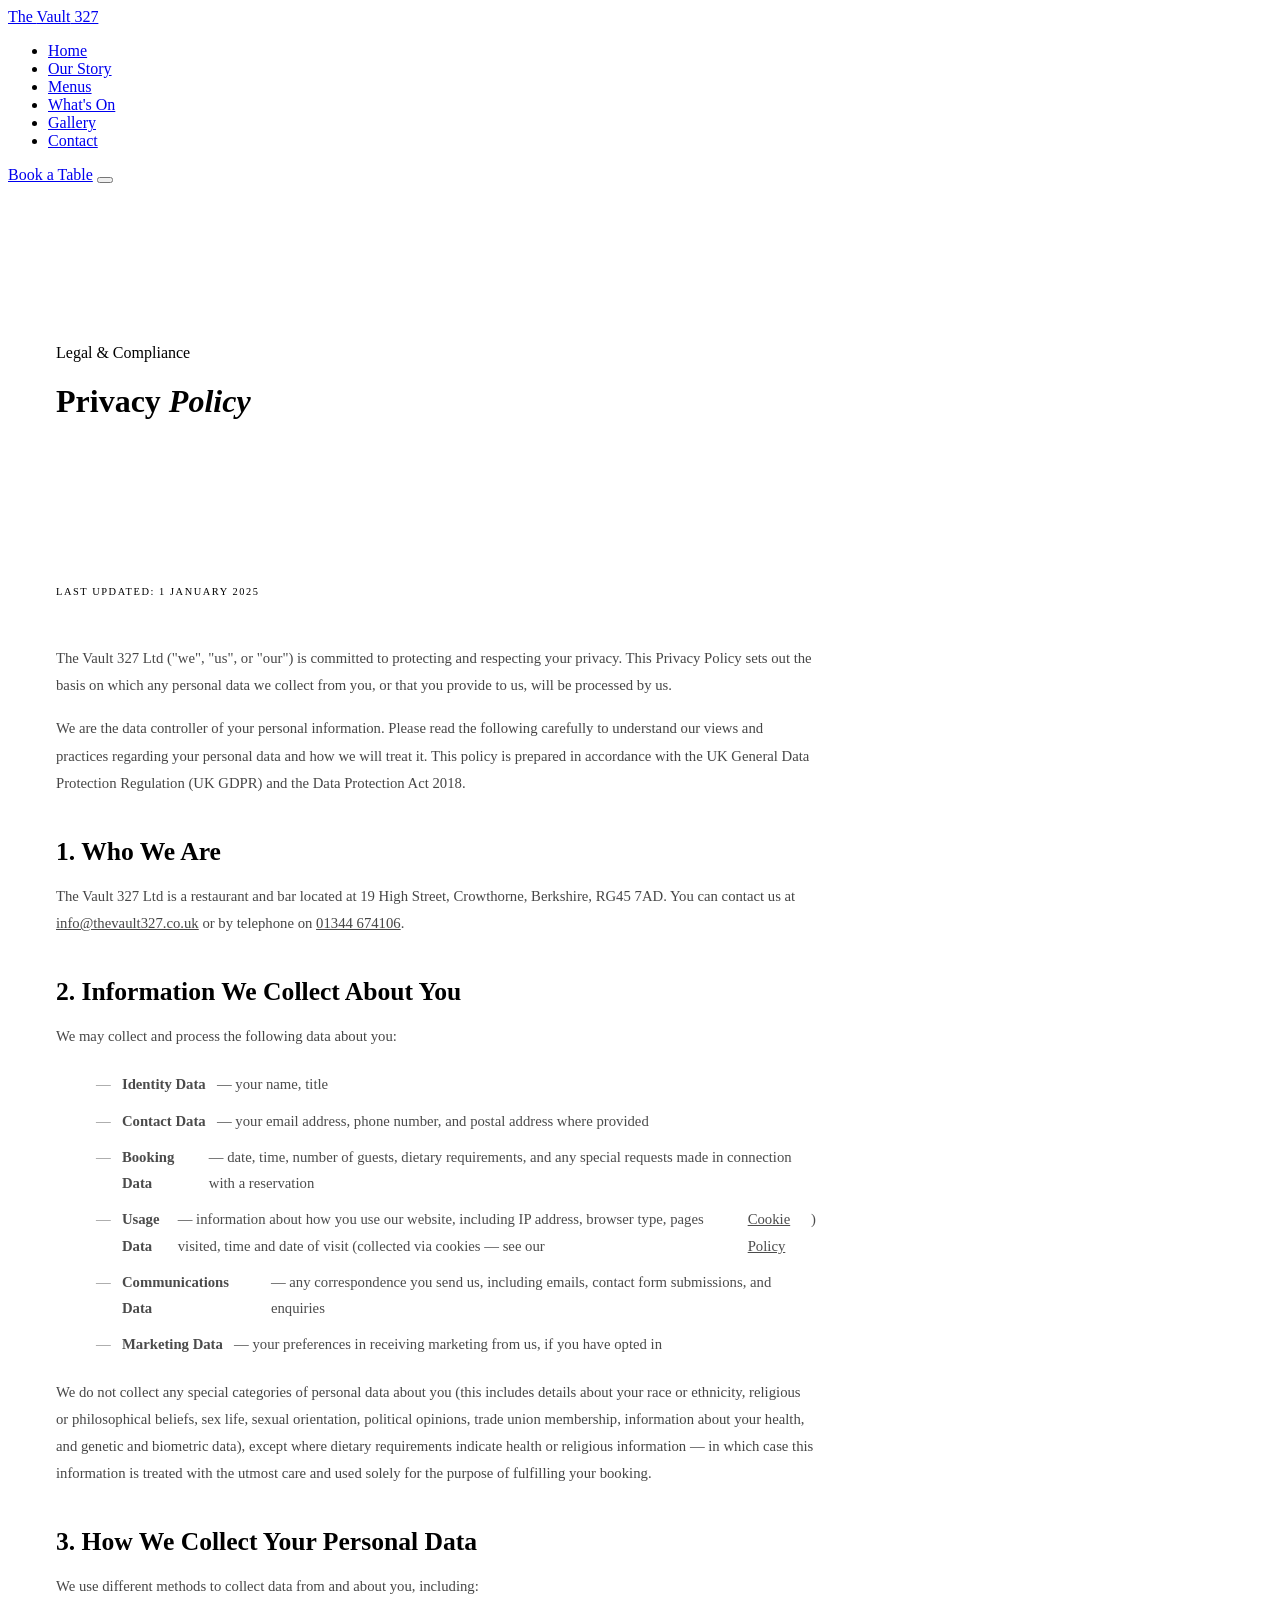
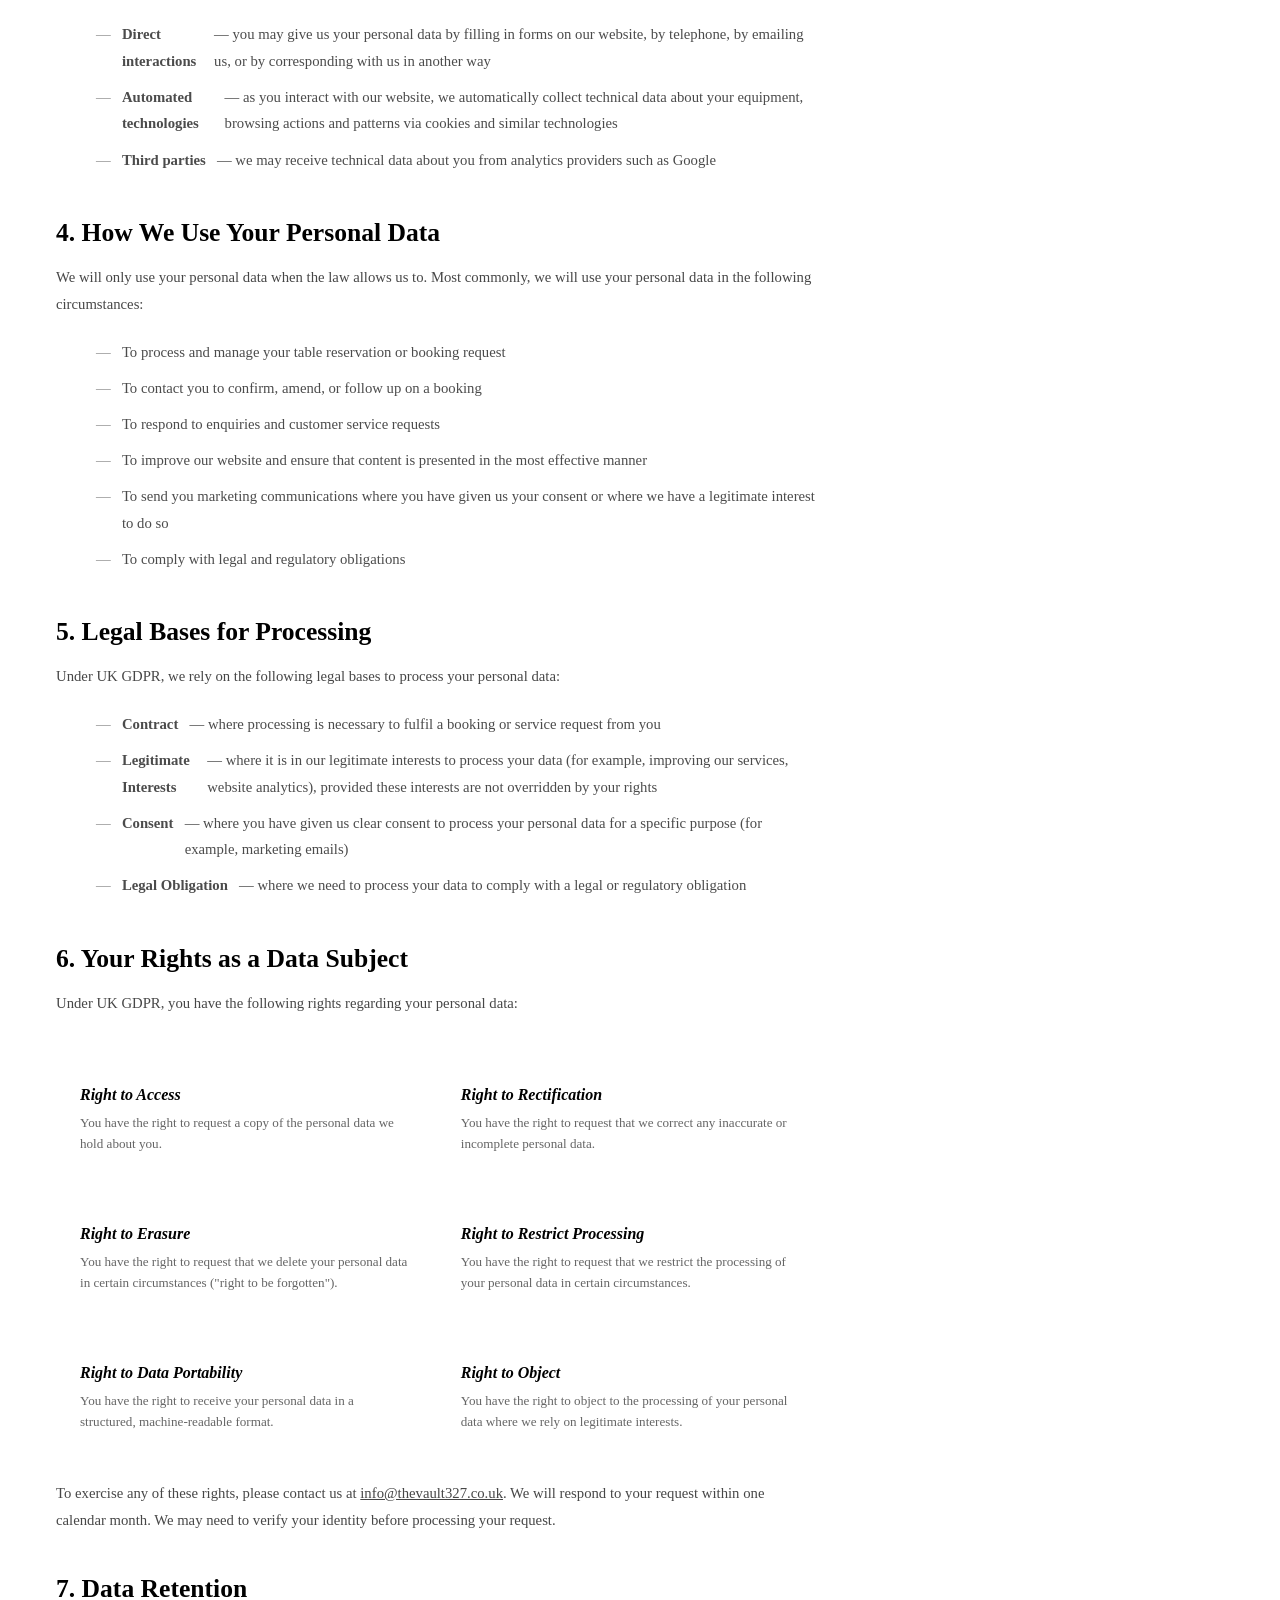
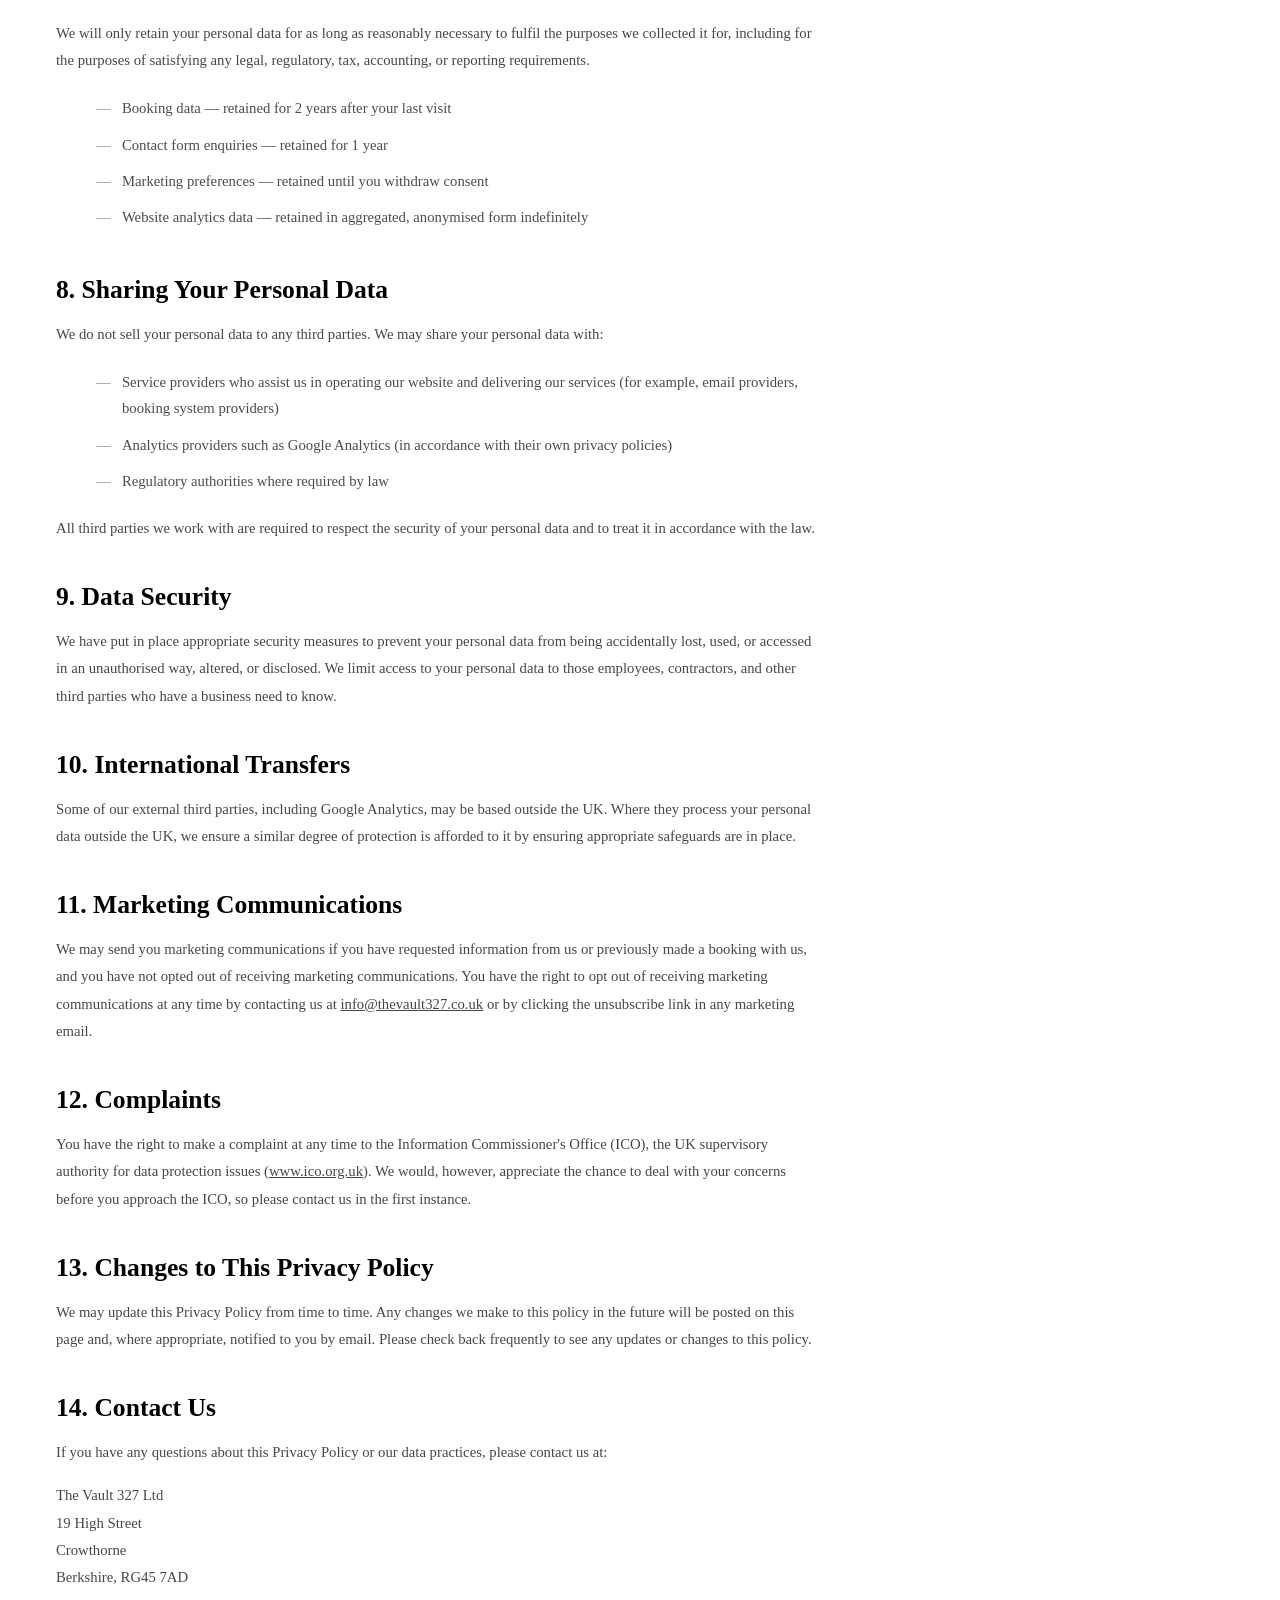
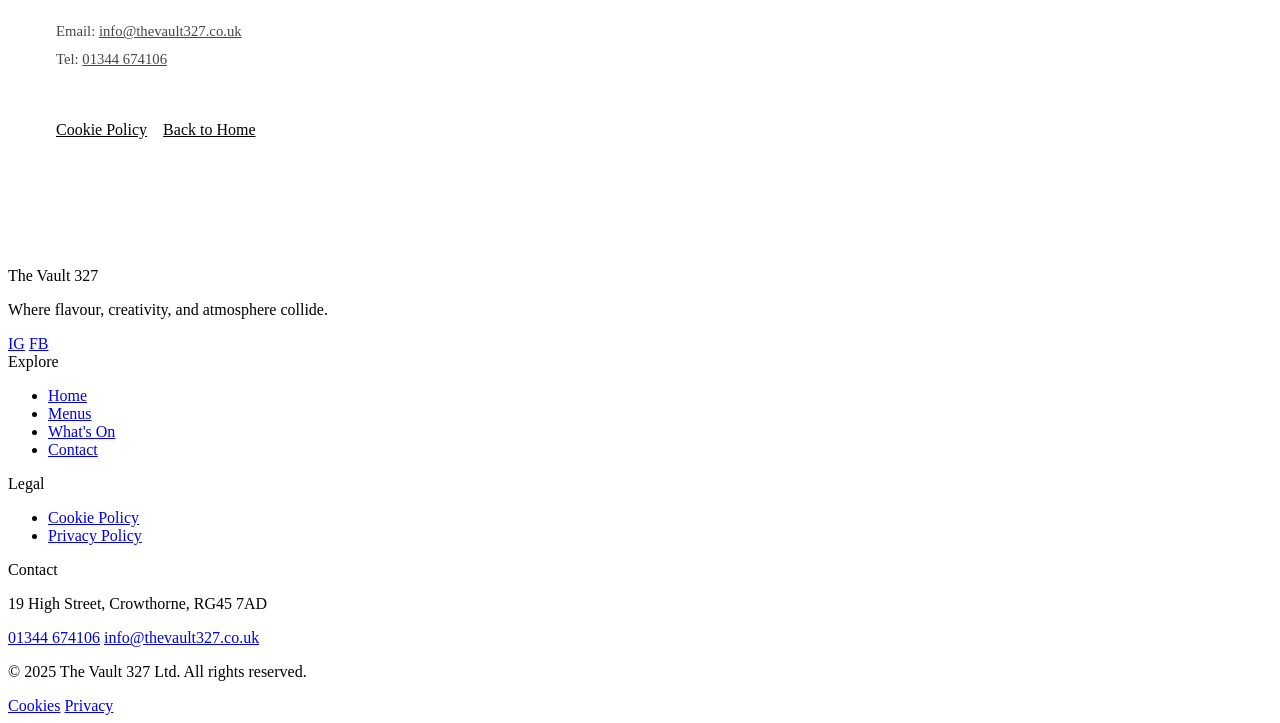
<file: restaurant.html>
<!DOCTYPE html>
<html lang="en">
<head>
  <meta charset="UTF-8">
  <meta name="viewport" content="width=device-width, initial-scale=1.0">
  <title>Privacy Policy — The Vault 327</title>
  <meta name="description" content="Privacy Policy for The Vault 327, Crowthorne. How we collect, use, and protect your personal data.">
  <link rel="icon" type="image/svg+xml" href="public/favicon.svg">
  <link rel="stylesheet" href="public/style.css">
  <style>
    .policy-hero { background: var(--void); padding: 10rem 3rem 5rem; }
    .policy-body { background: var(--obsidian); padding: 4rem 3rem 8rem; }
    .policy-content { max-width: 760px; }
    .policy-content h2 { font-size: 1.6rem; margin: 2.5rem 0 1rem; color: var(--cream); }
    .policy-content h3 { font-size: 1.15rem; margin: 1.8rem 0 0.8rem; color: var(--gold-light); font-style: italic; }
    .policy-content p { font-size: 0.92rem; color: var(--cream); opacity: 0.72; line-height: 1.85; margin-bottom: 1rem; }
    .policy-content ul { list-style: none; margin: 0 0 1rem 0; }
    .policy-content ul li { font-size: 0.92rem; color: var(--cream); opacity: 0.7; line-height: 1.8; padding: 0.3rem 0; display: flex; gap: 0.7rem; }
    .policy-content ul li::before { content: '—'; color: var(--gold); opacity: 0.6; flex-shrink: 0; }
    .policy-content a { color: var(--gold); text-decoration: underline; }
    .last-updated { font-family: var(--font-sans); font-size: 0.65rem; letter-spacing: 0.15em; text-transform: uppercase; color: var(--muted); margin-bottom: 3rem; display: block; }
    .rights-grid { display: grid; grid-template-columns: 1fr 1fr; gap: 1.5px; margin: 1.5rem 0; }
    .right-item { background: var(--charcoal); border: 1px solid var(--border); padding: 1.5rem; }
    .right-item h4 { font-family: var(--font-display); font-size: 1rem; font-style: italic; color: var(--gold-light); margin-bottom: 0.5rem; }
    .right-item p { font-size: 0.82rem; opacity: 0.6; line-height: 1.6; margin: 0; }
    @media (max-width: 900px) { .policy-hero { padding: 8rem 1.5rem 3rem; } .policy-body { padding: 3rem 1.5rem 5rem; } .rights-grid { grid-template-columns: 1fr; } }
  </style>
</head>
<body>

  <div class="cursor"></div>
  <div class="cursor-ring"></div>

  <nav class="nav">
    <a href="index.html" class="nav-logo">The <span>Vault</span> 327</a>
    <ul class="nav-links">
      <li><a href="index.html">Home</a></li>
      <li><a href="restaurant.html">Our Story</a></li>
      <li><a href="menus.html">Menus</a></li>
      <li><a href="events.html">What's On</a></li>
      <li><a href="gallery.html">Gallery</a></li>
      <li><a href="contact.html">Contact</a></li>
    </ul>
    <a href="contact.html#book" class="nav-book">Book a Table</a>
    <button class="nav-toggle" aria-label="Toggle menu">
      <span></span><span></span><span></span>
    </button>
  </nav>

  <div class="policy-hero">
    <div class="reveal">
      <span class="eyebrow">Legal &amp; Compliance</span>
      <h1>Privacy <em class="display-italic">Policy</em></h1>
      <div class="divider"></div>
    </div>
  </div>

  <div class="policy-body">
    <div class="policy-content">
      <span class="last-updated">Last updated: 1 January 2025</span>

      <p>The Vault 327 Ltd ("we", "us", or "our") is committed to protecting and respecting your privacy. This Privacy Policy sets out the basis on which any personal data we collect from you, or that you provide to us, will be processed by us.</p>
      <p>We are the data controller of your personal information. Please read the following carefully to understand our views and practices regarding your personal data and how we will treat it. This policy is prepared in accordance with the UK General Data Protection Regulation (UK GDPR) and the Data Protection Act 2018.</p>

      <h2>1. Who We Are</h2>
      <p>The Vault 327 Ltd is a restaurant and bar located at 19 High Street, Crowthorne, Berkshire, RG45 7AD. You can contact us at <a href="mailto:info@thevault327.co.uk">info@thevault327.co.uk</a> or by telephone on <a href="tel:01344674106">01344 674106</a>.</p>

      <h2>2. Information We Collect About You</h2>
      <p>We may collect and process the following data about you:</p>
      <ul>
        <li><strong>Identity Data</strong> — your name, title</li>
        <li><strong>Contact Data</strong> — your email address, phone number, and postal address where provided</li>
        <li><strong>Booking Data</strong> — date, time, number of guests, dietary requirements, and any special requests made in connection with a reservation</li>
        <li><strong>Usage Data</strong> — information about how you use our website, including IP address, browser type, pages visited, time and date of visit (collected via cookies — see our <a href="cookie-policy.html">Cookie Policy</a>)</li>
        <li><strong>Communications Data</strong> — any correspondence you send us, including emails, contact form submissions, and enquiries</li>
        <li><strong>Marketing Data</strong> — your preferences in receiving marketing from us, if you have opted in</li>
      </ul>
      <p>We do not collect any special categories of personal data about you (this includes details about your race or ethnicity, religious or philosophical beliefs, sex life, sexual orientation, political opinions, trade union membership, information about your health, and genetic and biometric data), except where dietary requirements indicate health or religious information — in which case this information is treated with the utmost care and used solely for the purpose of fulfilling your booking.</p>

      <h2>3. How We Collect Your Personal Data</h2>
      <p>We use different methods to collect data from and about you, including:</p>
      <ul>
        <li><strong>Direct interactions</strong> — you may give us your personal data by filling in forms on our website, by telephone, by emailing us, or by corresponding with us in another way</li>
        <li><strong>Automated technologies</strong> — as you interact with our website, we automatically collect technical data about your equipment, browsing actions and patterns via cookies and similar technologies</li>
        <li><strong>Third parties</strong> — we may receive technical data about you from analytics providers such as Google</li>
      </ul>

      <h2>4. How We Use Your Personal Data</h2>
      <p>We will only use your personal data when the law allows us to. Most commonly, we will use your personal data in the following circumstances:</p>
      <ul>
        <li>To process and manage your table reservation or booking request</li>
        <li>To contact you to confirm, amend, or follow up on a booking</li>
        <li>To respond to enquiries and customer service requests</li>
        <li>To improve our website and ensure that content is presented in the most effective manner</li>
        <li>To send you marketing communications where you have given us your consent or where we have a legitimate interest to do so</li>
        <li>To comply with legal and regulatory obligations</li>
      </ul>

      <h2>5. Legal Bases for Processing</h2>
      <p>Under UK GDPR, we rely on the following legal bases to process your personal data:</p>
      <ul>
        <li><strong>Contract</strong> — where processing is necessary to fulfil a booking or service request from you</li>
        <li><strong>Legitimate Interests</strong> — where it is in our legitimate interests to process your data (for example, improving our services, website analytics), provided these interests are not overridden by your rights</li>
        <li><strong>Consent</strong> — where you have given us clear consent to process your personal data for a specific purpose (for example, marketing emails)</li>
        <li><strong>Legal Obligation</strong> — where we need to process your data to comply with a legal or regulatory obligation</li>
      </ul>

      <h2>6. Your Rights as a Data Subject</h2>
      <p>Under UK GDPR, you have the following rights regarding your personal data:</p>
      <div class="rights-grid">
        <div class="right-item">
          <h4>Right to Access</h4>
          <p>You have the right to request a copy of the personal data we hold about you.</p>
        </div>
        <div class="right-item">
          <h4>Right to Rectification</h4>
          <p>You have the right to request that we correct any inaccurate or incomplete personal data.</p>
        </div>
        <div class="right-item">
          <h4>Right to Erasure</h4>
          <p>You have the right to request that we delete your personal data in certain circumstances ("right to be forgotten").</p>
        </div>
        <div class="right-item">
          <h4>Right to Restrict Processing</h4>
          <p>You have the right to request that we restrict the processing of your personal data in certain circumstances.</p>
        </div>
        <div class="right-item">
          <h4>Right to Data Portability</h4>
          <p>You have the right to receive your personal data in a structured, machine-readable format.</p>
        </div>
        <div class="right-item">
          <h4>Right to Object</h4>
          <p>You have the right to object to the processing of your personal data where we rely on legitimate interests.</p>
        </div>
      </div>
      <p>To exercise any of these rights, please contact us at <a href="mailto:info@thevault327.co.uk">info@thevault327.co.uk</a>. We will respond to your request within one calendar month. We may need to verify your identity before processing your request.</p>

      <h2>7. Data Retention</h2>
      <p>We will only retain your personal data for as long as reasonably necessary to fulfil the purposes we collected it for, including for the purposes of satisfying any legal, regulatory, tax, accounting, or reporting requirements.</p>
      <ul>
        <li>Booking data — retained for 2 years after your last visit</li>
        <li>Contact form enquiries — retained for 1 year</li>
        <li>Marketing preferences — retained until you withdraw consent</li>
        <li>Website analytics data — retained in aggregated, anonymised form indefinitely</li>
      </ul>

      <h2>8. Sharing Your Personal Data</h2>
      <p>We do not sell your personal data to any third parties. We may share your personal data with:</p>
      <ul>
        <li>Service providers who assist us in operating our website and delivering our services (for example, email providers, booking system providers)</li>
        <li>Analytics providers such as Google Analytics (in accordance with their own privacy policies)</li>
        <li>Regulatory authorities where required by law</li>
      </ul>
      <p>All third parties we work with are required to respect the security of your personal data and to treat it in accordance with the law.</p>

      <h2>9. Data Security</h2>
      <p>We have put in place appropriate security measures to prevent your personal data from being accidentally lost, used, or accessed in an unauthorised way, altered, or disclosed. We limit access to your personal data to those employees, contractors, and other third parties who have a business need to know.</p>

      <h2>10. International Transfers</h2>
      <p>Some of our external third parties, including Google Analytics, may be based outside the UK. Where they process your personal data outside the UK, we ensure a similar degree of protection is afforded to it by ensuring appropriate safeguards are in place.</p>

      <h2>11. Marketing Communications</h2>
      <p>We may send you marketing communications if you have requested information from us or previously made a booking with us, and you have not opted out of receiving marketing communications. You have the right to opt out of receiving marketing communications at any time by contacting us at <a href="mailto:info@thevault327.co.uk">info@thevault327.co.uk</a> or by clicking the unsubscribe link in any marketing email.</p>

      <h2>12. Complaints</h2>
      <p>You have the right to make a complaint at any time to the Information Commissioner's Office (ICO), the UK supervisory authority for data protection issues (<a href="https://www.ico.org.uk" target="_blank" rel="noopener">www.ico.org.uk</a>). We would, however, appreciate the chance to deal with your concerns before you approach the ICO, so please contact us in the first instance.</p>

      <h2>13. Changes to This Privacy Policy</h2>
      <p>We may update this Privacy Policy from time to time. Any changes we make to this policy in the future will be posted on this page and, where appropriate, notified to you by email. Please check back frequently to see any updates or changes to this policy.</p>

      <h2>14. Contact Us</h2>
      <p>If you have any questions about this Privacy Policy or our data practices, please contact us at:</p>
      <p>The Vault 327 Ltd<br>19 High Street<br>Crowthorne<br>Berkshire, RG45 7AD<br><br>Email: <a href="mailto:info@thevault327.co.uk">info@thevault327.co.uk</a><br>Tel: <a href="tel:01344674106">01344 674106</a></p>

      <div style="margin-top:3rem;display:flex;gap:1rem;flex-wrap:wrap">
        <a href="cookie-policy.html" class="btn-outline">Cookie Policy</a>
        <a href="index.html" class="btn-primary">Back to Home</a>
      </div>
    </div>
  </div>

  <footer>
    <div class="footer-grid">
      <div class="footer-col">
        <div class="footer-brand-name">The Vault 327</div>
        <p class="footer-tagline">Where flavour, creativity, and atmosphere collide.</p>
        <div class="footer-social">
          <a href="https://www.instagram.com/the_vault327/" aria-label="Instagram" target="_blank" rel="noopener">IG</a>
          <a href="https://www.facebook.com/p/The-Vault-327-61555501597616/" aria-label="Facebook" target="_blank" rel="noopener">FB</a>
        </div>
      </div>
      <div class="footer-col">
        <div class="footer-col-title">Explore</div>
        <ul>
          <li><a href="index.html">Home</a></li>
          <li><a href="menus.html">Menus</a></li>
          <li><a href="events.html">What's On</a></li>
          <li><a href="contact.html">Contact</a></li>
        </ul>
      </div>
      <div class="footer-col">
        <div class="footer-col-title">Legal</div>
        <ul>
          <li><a href="cookie-policy.html">Cookie Policy</a></li>
          <li><a href="privacy-policy.html">Privacy Policy</a></li>
        </ul>
      </div>
      <div class="footer-col">
        <div class="footer-col-title">Contact</div>
        <p>19 High Street, Crowthorne, RG45 7AD</p>
        <a href="tel:01344674106">01344 674106</a>
        <a href="mailto:info@thevault327.co.uk">info@thevault327.co.uk</a>
      </div>
    </div>
    <div class="footer-bottom">
      <p>© 2025 The Vault 327 Ltd. All rights reserved.</p>
      <div class="footer-bottom-links">
        <a href="cookie-policy.html">Cookies</a>
        <a href="privacy-policy.html">Privacy</a>
      </div>
    </div>
  </footer>

  <script src="public/script.js"></script>
</body>
</html>
</file>
<file: public/style.css>
/* ============================================================
   THE VAULT 327 — Shared JavaScript
   ============================================================ */

document.addEventListener('DOMContentLoaded', () => {

  // ── Custom Cursor ─────────────────────────────────────────
  const cursor = document.querySelector('.cursor');
  const ring = document.querySelector('.cursor-ring');
  if (cursor && ring) {
    let mouseX = 0, mouseY = 0, ringX = 0, ringY = 0;
    document.addEventListener('mousemove', e => {
      mouseX = e.clientX; mouseY = e.clientY;
      cursor.style.left = mouseX + 'px';
      cursor.style.top = mouseY + 'px';
    });
    function animateRing() {
      ringX += (mouseX - ringX) * 0.12;
      ringY += (mouseY - ringY) * 0.12;
      ring.style.left = ringX + 'px';
      ring.style.top = ringY + 'px';
      requestAnimationFrame(animateRing);
    }
    animateRing();
    document.querySelectorAll('a, button, .btn-primary, .btn-outline, .nav-book, .menu-card').forEach(el => {
      el.addEventListener('mouseenter', () => {
        cursor.style.width = '20px'; cursor.style.height = '20px';
        ring.style.width = '60px'; ring.style.height = '60px';
        ring.style.opacity = '0.3';
      });
      el.addEventListener('mouseleave', () => {
        cursor.style.width = '12px'; cursor.style.height = '12px';
        ring.style.width = '40px'; ring.style.height = '40px';
        ring.style.opacity = '0.6';
      });
    });
  }

  // ── Nav scroll behaviour ──────────────────────────────────
  const nav = document.querySelector('.nav');
  if (nav) {
    const onScroll = () => {
      nav.classList.toggle('scrolled', window.scrollY > 60);
    };
    window.addEventListener('scroll', onScroll, { passive: true });
    onScroll();
  }

  // ── Mobile nav toggle ─────────────────────────────────────
  const toggle = document.querySelector('.nav-toggle');
  const navLinks = document.querySelector('.nav-links');
  if (toggle && navLinks) {
    toggle.addEventListener('click', () => {
      toggle.classList.toggle('open');
      navLinks.classList.toggle('open');
    });
    navLinks.querySelectorAll('a').forEach(a => a.addEventListener('click', () => {
      toggle.classList.remove('open');
      navLinks.classList.remove('open');
    }));
  }

  // ── Active nav link ───────────────────────────────────────
  const page = window.location.pathname.split('/').filter(Boolean).pop() || 'index.html';
  document.querySelectorAll('.nav-links a').forEach(a => {
    const href = a.getAttribute('href');
    if (href === page || (page === 'index.html' && href === 'index.html')) {
      a.classList.add('active');
    }
  });

  // ── Scroll reveal ─────────────────────────────────────────
  const revealEls = document.querySelectorAll('.reveal, .reveal-left, .reveal-right, .stagger');
  const observer = new IntersectionObserver((entries) => {
    entries.forEach(entry => {
      if (entry.isIntersecting) {
        entry.target.classList.add('visible');
      }
    });
  }, { threshold: 0.08, rootMargin: '0px 0px -40px 0px' });
  revealEls.forEach(el => observer.observe(el));

  // ── Cookie Banner ─────────────────────────────────────────
  const banner = document.getElementById('cookie-banner');
  if (banner) {
    const accepted = localStorage.getItem('vault327-cookies');
    if (!accepted) {
      setTimeout(() => banner.classList.add('visible'), 1200);
    }
    const acceptBtn = document.getElementById('cookie-accept');
    const declineBtn = document.getElementById('cookie-decline');
    if (acceptBtn) {
      acceptBtn.addEventListener('click', () => {
        localStorage.setItem('vault327-cookies', 'accepted');
        banner.classList.remove('visible');
      });
    }
    if (declineBtn) {
      declineBtn.addEventListener('click', () => {
        localStorage.setItem('vault327-cookies', 'declined');
        banner.classList.remove('visible');
      });
    }
  }

  // ── Parallax on hero ──────────────────────────────────────
  const heroBg = document.querySelector('.hero-parallax');
  if (heroBg) {
    window.addEventListener('scroll', () => {
      const offset = window.scrollY;
      heroBg.style.transform = `translateY(${offset * 0.35}px)`;
    }, { passive: true });
  }

  // ── Number counter animation ──────────────────────────────
  const counters = document.querySelectorAll('[data-count]');
  const counterObs = new IntersectionObserver(entries => {
    entries.forEach(entry => {
      if (!entry.isIntersecting) return;
      const el = entry.target;
      const target = parseInt(el.dataset.count);
      const suffix = el.dataset.suffix || '';
      let current = 0;
      const step = target / 60;
      const timer = setInterval(() => {
        current = Math.min(current + step, target);
        el.textContent = Math.floor(current) + suffix;
        if (current >= target) clearInterval(timer);
      }, 16);
      counterObs.unobserve(el);
    });
  }, { threshold: 0.5 });
  counters.forEach(el => counterObs.observe(el));

});
</file>
